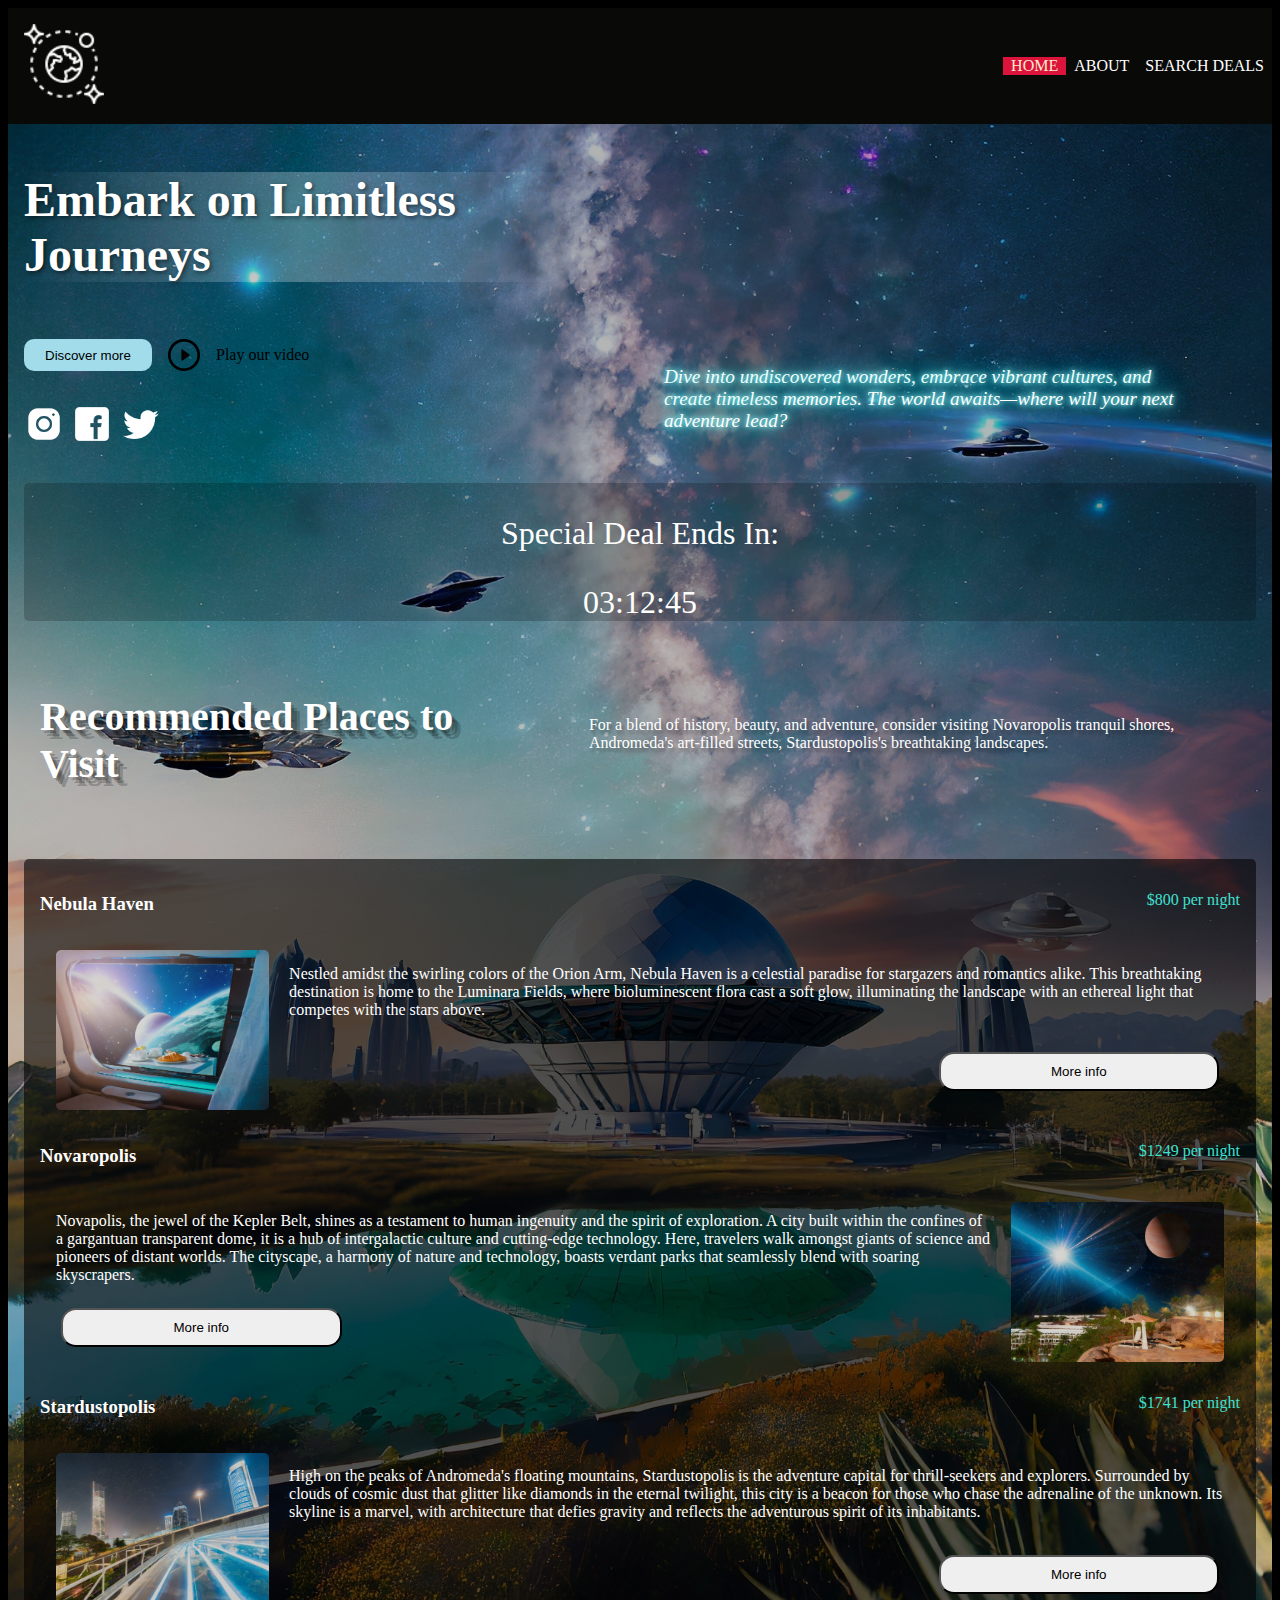
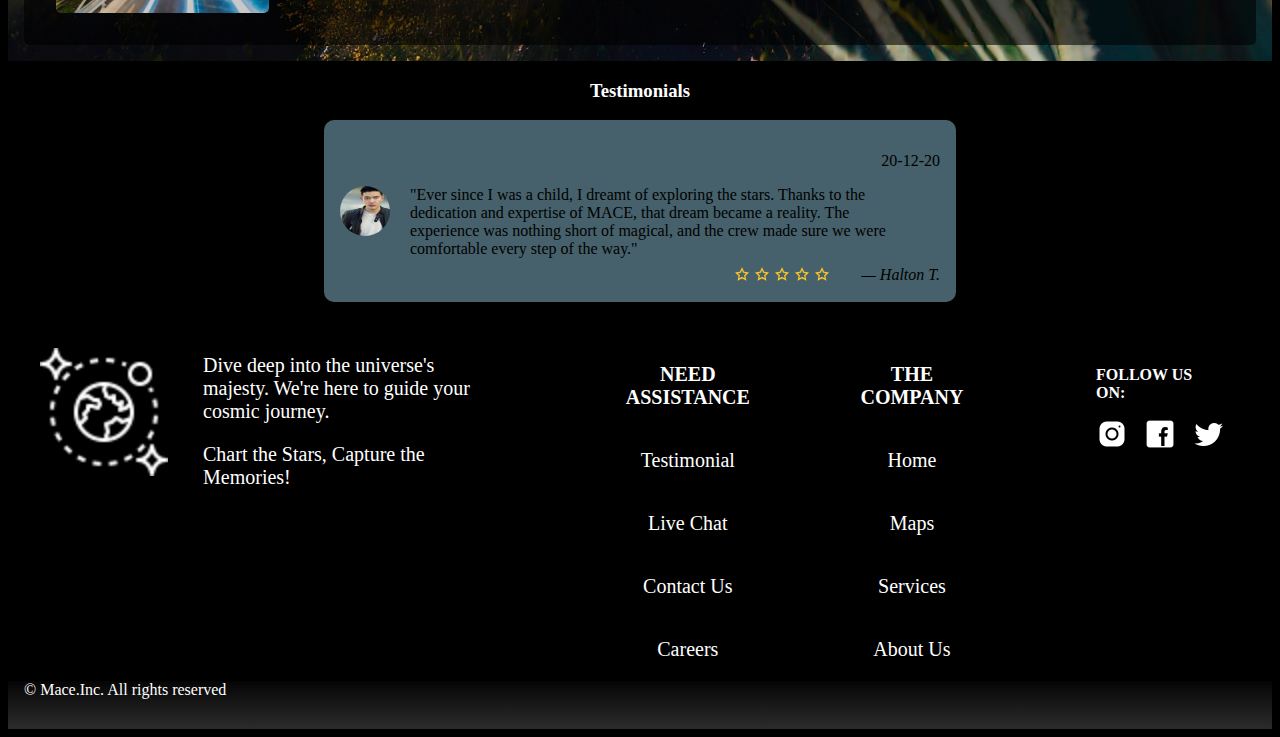
<file: index.html>
<!DOCTYPE html>
<html lang="en">

<head>
    <meta charset="UTF-8">
    <meta name="viewport" content="width=device-width, initial-scale=1.0">
    <link rel="stylesheet" href="./styles/style.css" type="text/css" />

    <title>Mace Travel</title>
</head>

<body class="index-body">

    <!-- navigation code below -->
    <header class="nav-wrapper">
        <nav class="nav-container">
            <div class="nav-top">
                <img class="logo" src="./images/sparkle1.png" alt="logo">
                <p class="nav-item_special">Menu</p>
            </div>
            <ul class="nav-list">
                <a href="./index.html" class="nav-link active-page">
                    <li>Home</li>
                </a>
                <a href="./about.html" class="nav-link">
                    <li>About</li>
                </a>
                <a href="./search-deal.html" class="nav-link">
                    <li>Search Deals</li>
                </a>
            </ul>
        </nav>
    </header>
    <section class="index-wrapper">
        <!-- main content below -->
        <main class="hero-container">

            <div class="hero-index">
                <div class="hero-items">
                    <h1 class="hero-title">Embark on Limitless Journeys</h1>
                </div>
                <div class="hero-tablet">
                    <div class="hero-tabletLEFT">
                        <div class="hero-buttons">
                            <button class="hero-button1">Discover more</button>
                            <img src="./images/play-button.png" alt="play button" class="hero-button2">
                            <p class="hero-text">Play our video</p>
                        </div>

                        <div class="hero-social">
                            <a href="https://www.instagram.com/" class="hero-icon"><img
                                    src="./images/white-instagram.png" alt="instagram" class="hero-icon"></a>
                            <a href="https://www.facebook.com/" class="hero-icon"><img src="./images/white-facebook.png"
                                    alt="faceboom" class="hero-icon"></a>
                            <a href="https://twitter.com/" class="hero-icon"><img src="./images/white-twitter.png"
                                    alt="X" class="hero-icon"></a>
                        </div>
                    </div>
                    <div class="hero-tabletRIGHT">
                        <div class="hero-paragraph">
                            <p class="hero-smallText">Dive into undiscovered wonders, embrace vibrant cultures, and
                                create timeless memories. The world awaits—where will your next adventure lead?</p>
                        </div>
                    </div>
                </div>
                <div class="hero-countdown">
                    <p class="hero-countText">Special Deal Ends In:</p>
                    <span class="countdown-time hero-countText">03:12:45</span>
                </div>

                <div class="recommend-container">
                    <h3 class="recommend-title">Recommended Places to Visit</h3>
                    <p class="recommend-paragraph">For a blend of history, beauty, and adventure, consider visiting
                        Novaropolis tranquil shores, Andromeda's art-filled streets, Stardustopolis's breathtaking
                        landscapes.</p>

                </div>

                <div class="recommended-card">
                    <div class="card-top">
                        <h3 class="card-title">Nebula Haven</h3>
                        <p class="card-price">
                            $800 per night
                        </p>
                    </div>
                    <div class="card-bottom">
                        <img src="./images/deal-image9.png" alt="deal2" class="card-item">
                        <div class="text-wrapper">
                            <p class="card-text">Nestled amidst the swirling colors of the Orion Arm, Nebula Haven is a
                                celestial paradise for stargazers and romantics alike. This breathtaking destination is
                                home to the Luminara Fields, where bioluminescent flora cast a soft glow, illuminating
                                the landscape with an ethereal light that competes with the stars above.</p>
                            <button class="card-button">More info</button>
                        </div>
                    </div>

                    <div class="card-top">
                        <h3 class="card-title">Novaropolis</h3>
                        <p class="card-price">
                            $1249 per night
                        </p>
                    </div>
                    <div class="card-bottom card-bottom-special">
                        <div class="text-wrapper">
                            <p class="card-text">Novapolis, the jewel of the Kepler Belt, shines as a testament to human
                                ingenuity and the spirit of exploration. A city built within the confines of a
                                gargantuan transparent dome, it is a hub of intergalactic culture and cutting-edge
                                technology. Here, travelers walk amongst giants of science and pioneers of distant
                                worlds. The cityscape, a harmony of nature and technology, boasts verdant parks that
                                seamlessly blend with soaring skyscrapers.</p>
                            <button class="card-button card-button-special">More info</button>
                        </div>
                        <img src="./images/deal-image8.png" alt="deal1" class="card-item card-item-special">
                    </div>

                    <div class="card-top">
                        <h3 class="card-title">Stardustopolis</h3>
                        <p class="card-price">
                            $1741 per night
                        </p>
                    </div>
                    <div class="card-bottom">
                        <img src="./images/deal-image4.png" alt="deal3" class="card-item">
                        <div class="text-wrapper">
                            <p class="card-text">High on the peaks of Andromeda's floating mountains, Stardustopolis is
                                the adventure capital for thrill-seekers and explorers. Surrounded by clouds of cosmic
                                dust that glitter like diamonds in the eternal twilight, this city is a beacon for those
                                who chase the adrenaline of the unknown. Its skyline is a marvel, with architecture that
                                defies gravity and reflects the adventurous spirit of its inhabitants. </p>
                            <button class="card-button">More info</button>
                        </div>
                    </div>
                </div>
            </div>
            </div>
        </main>

    </section>



    <section class="testimonial">
        <h3 class="review-title-small">Testimonials</h3>

        <div class="testimonial-wrapper">
            <div class="testimonials-container">
                <p class="date">20-12-20</p>
                <div class="testimonial-card">
                    <img src="./images/everest-shi.jpg.png" alt="Person Name" class="testimonial-image" />
                    <blockquote class="testimonial-quote">
                        "Ever since I was a child, I dreamt of exploring the stars. Thanks to the dedication and
                        expertise of MACE, that dream became a reality. The experience was nothing short of magical, and
                        the crew made sure we were comfortable every step of the way."
                    </blockquote>
                </div>
                <div class="testimonial-bottom">
                    <div class="star">
                        <img src="./images/star.png" alt="rating" class="testimonial-star">
                        <img src="./images/star.png" alt="rating" class="testimonial-star">
                        <img src="./images/star.png" alt="rating" class="testimonial-star">
                        <img src="./images/star.png" alt="rating" class="testimonial-star">
                        <img src="./images/star.png" alt="rating" class="testimonial-star">
                    </div>
                    <cite class="testimonial-author">— Halton T.</cite>
                </div>





            </div>

            <div class="testimonials-container">
                <p class="date">14-12-80</p>
                <div class="testimonial-card">
                    <img src="./images/alex-fang.jpg" alt="Person Name" class="testimonial-image" />
                    <blockquote class="testimonial-quote">
                        "The zero-gravity experience designed by MACE was beyond my wildest dreams! Floating among the
                        stars, while completely safe and comfortable, is something I'll treasure for a lifetime. Highly
                        recommend their tours to any stargazer out there."
                    </blockquote>
                </div>
                <div class="testimonial-bottom">
                    <div class="star">
                        <img src="./images/star.png" alt="rating" class="testimonial-star">
                        <img src="./images/star.png" alt="rating" class="testimonial-star">
                        <img src="./images/star.png" alt="rating" class="testimonial-star">
                        <img src="./images/star.png" alt="rating" class="testimonial-star">
                        <img src="./images/star.png" alt="rating" class="testimonial-star">
                    </div>
                    <cite class="testimonial-author">— Leo R.</cite>
                </div>





            </div>

            <div class="testimonials-container">
                <p class="date">23-12-80</p>
                <div class="testimonial-card">
                    <img src="./images/carissa-ward.jpeg" alt="Person Name" class="testimonial-image" />
                    <blockquote class="testimonial-quote">
                        "MACE has revolutionized the way we see the universe. Their state-of-the-art spacecrafts and
                        knowledgeable guides have made my journey through the cosmos an unforgettable adventure. I'm
                        already planning my next trip with them!"
                    </blockquote>
                </div>
                <div class="testimonial-bottom">
                    <div class="star">
                        <img src="./images/star.png" alt="rating" class="testimonial-star">
                        <img src="./images/star.png" alt="rating" class="testimonial-star">
                        <img src="./images/star.png" alt="rating" class="testimonial-star">
                        <img src="./images/star.png" alt="rating" class="testimonial-star">
                        <img src="./images/star.png" alt="rating" class="testimonial-star">
                    </div>
                    <cite class="testimonial-author">— Priya G.</cite>
                </div>





            </div>
        </div>

        </div>


    </section>

    <footer>

        <div class="footer-container">
            <div class="footer-top">
                <img src="./images/sparkle1.png" alt="logo" class="footer-img">
                <div class="footer-middle">
                    <p class="footer-text">Dive deep into the universe's majesty. We're here to guide your cosmic
                        journey.</p>
                    <p class="footer-text">Chart the Stars, Capture the Memories! </p>
                </div>
            </div>
            <div class="footer-wrapper">
                <div class="footer-items">
                    <h3 class="footer-title">NEED ASSISTANCE</h3>
                    <p class="footer-smtext">Testimonial</p>
                    <p class="footer-smtext">Live Chat</p>
                    <p class="footer-smtext">Contact Us</p>
                    <p class="footer-smtext">Careers</p>
                </div>
                <div class="footer-items">
                    <h3 class="footer-title">THE COMPANY</h3>
                    <p class="footer-smtext">Home</p>
                    <p class="footer-smtext">Maps</p>
                    <p class="footer-smtext">Services</p>
                    <p class="footer-smtext">About Us</p>
                </div>
            </div>

            <div class="footer-bottom">
                <h3 class="social-title">FOLLOW US ON:</h3>
                <div class="footer-social">
                    <a href="www.instagram.com" class="social-icon"><img src="./images/white-instagram.png" alt=""
                            class="social-icon"></a>
                    <a href="www.facebook.com" class="social-icon"><img src="./images/white-facebook.png" alt=""
                            class="social-icon"></a>
                    <a href="www.twitter.com" class="social-icon"><img src="./images/white-twitter.png" alt=""
                            class="social-icon"></a>
                </div>
            </div>
        </div>
        <div class="footer-last">
            <p class="footer-txt">&copy; Mace.Inc. All rights reserved</p>
        </div>
    </footer>
    <script type="module" crossorigin="anonymous" src="./script/index.js"></script>
</body>

</html>
</file>
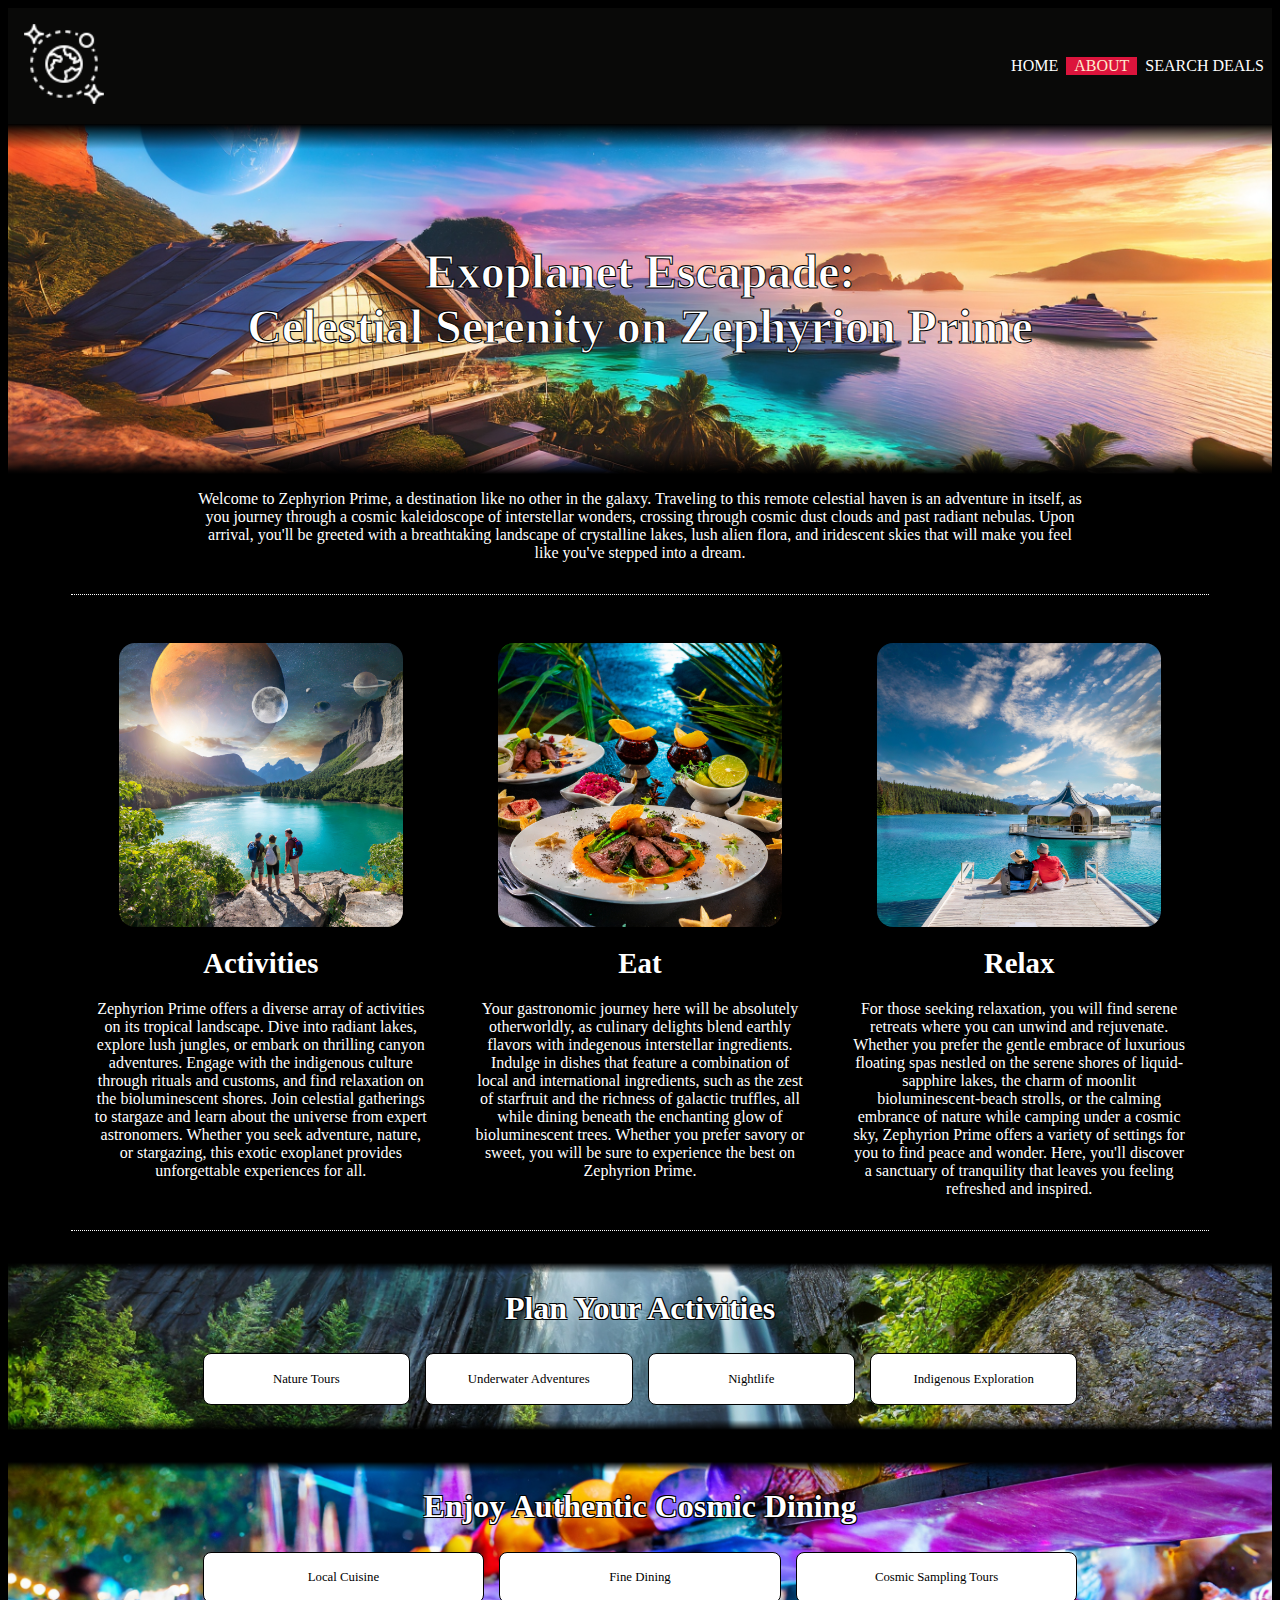
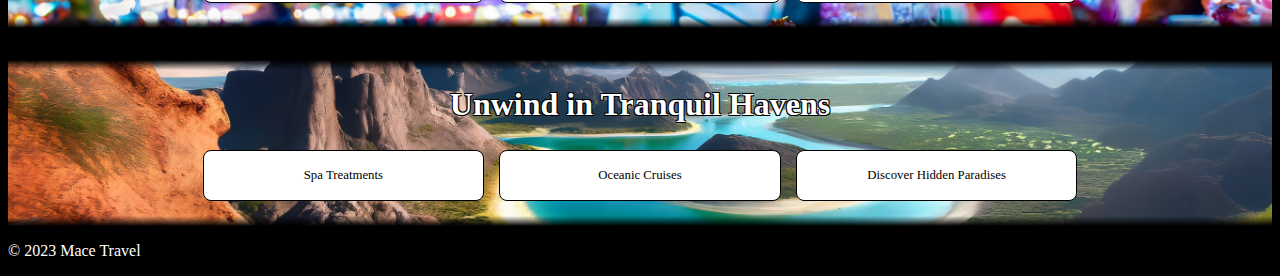
<file: about.html>
<!DOCTYPE html>
<html lang="en">

<head>
  <meta charset="UTF-8" />
  <meta name="viewport" content="width=device-width, initial-scale=1.0" />
  <link rel="stylesheet" href="./styles/style.css" type="text/css" />
  <title>Mace Travel</title>
</head>

<body class="about-body">
  <!-- navigation code below -->
  <header>
    <nav class="nav-container">
      <div class="nav-top">
        <img class="logo" src="./images/sparkle1.png" alt="logo">
        <p class="nav-item_special">Menu</p>
      </div>
      <ul class="nav-list">
        <a href="./index.html" class="nav-link">
          <li>Home</li>
        </a>
        <a href="./about.html" class="nav-link active-page">
          <li>About</li>
        </a>
        <a href="./search-deal.html" class="nav-link">
          <li>Search Deals</li>
        </a>
      </ul>
    </nav>
  </header>

  <!-- main content below -->
  <main class="about-main">
    <article class="hero">
      <img src="./images/Zypherion Prime Background.jpg" alt="background image" class="background-image">
      <h2>Exoplanet Escapade:</h2>
      <h2>Celestial Serenity on Zephyrion Prime</h2>
    </article>
    <p class="hero-p">
      Welcome to Zephyrion Prime, a destination like no other in the galaxy.
      Traveling to this remote celestial haven is an adventure in itself, as you
      journey through a cosmic kaleidoscope of interstellar wonders, crossing
      through cosmic dust clouds and past radiant nebulas. Upon arrival,
      you'll be greeted with a breathtaking landscape of crystalline
      lakes, lush alien flora, and iridescent skies that will make you
      feel like you've stepped into a dream.
    </p>
    <section class="teasers">
      <article class="teaser-activities">
        <figure>
          <div class="image-container">
            <img src="./images/activites.jpg" alt="tourists in front of a lake and a cosmic sky"
              class="about-img activities-img" />
            <div class="image-text activities-text">Click here for more information</div>
          </div>
        </figure>
        <h2>Activities</h2>
        <p>
          Zephyrion Prime offers a diverse array of activities on its
          tropical landscape. Dive into radiant lakes, explore lush jungles,
          or embark on thrilling canyon adventures. Engage with the
          indigenous culture through rituals and customs, and find
          relaxation on the bioluminescent shores. Join celestial gatherings
          to stargaze and learn about the universe from expert astronomers.
          Whether you seek adventure, nature, or stargazing, this exotic
          exoplanet provides unforgettable experiences for all.
        </p>
      </article>
      <article class="teaser-eat">
        <figure>
          <div class="image-container">
            <img src="./images/eat.jpg" alt="a fantastic meal topped with star fruit and cosmic truffles"
              class="about-img eat-img" />
            <div class="image-text eat-text">Click here for more information</div>
          </div>
        </figure>
        <h2>Eat</h2>
        <p>
          Your gastronomic journey here will be absolutely otherworldly, as
          culinary delights blend earthly flavors with indegenous interstellar
          ingredients. Indulge in dishes that feature a combination of local and international ingredients,
          such as the zest of starfruit and the richness of galactic truffles,
          all while dining beneath the enchanting glow of bioluminescent trees.
          Whether you prefer savory or sweet, you will be sure to experience the best on Zephyrion Prime.
        </p>
      </article>
      <article class="teaser-relax">
        <figure>
          <div class="image-container">
            <img src="./images/relax.jpg" alt="a couple relaxing at a spa in front of a sapphire lake"
              class="about-img relax-img" />
            <div class="image-text relax-text">Click here for more information</div>
          </div>
        </figure>
        <h2>Relax</h2>
        <p>
          For those seeking relaxation, you will find serene retreats where
          you can unwind and rejuvenate. Whether you prefer the gentle embrace
          of luxurious floating spas nestled on the serene shores of liquid-sapphire
          lakes, the charm of moonlit bioluminescent-beach strolls, or the calming
          embrance of nature while camping under a cosmic sky, Zephyrion Prime
          offers a variety of settings for you to find peace and wonder.
          Here, you'll discover a sanctuary of tranquility that leaves you feeling refreshed and inspired.
        </p>
      </article>
    </section>
    <section class="specifics">
      <section class="activities-specifics specific-border">
        <h2>Plan Your Activities</h2>
        <div class="specific-grid two-by-two-grid">
          <div>
            <p>Nature Tours</p>
          </div>
          <div>
            <p>Underwater Adventures</p>
          </div>
          <div>
            <p>Nightlife</p>
          </div>
          <div>
            <p>Indigenous Exploration</p>
          </div>
        </div>
      </section>
      <section class="eat-specifics specific-border">
        <h2>Enjoy Authentic Cosmic Dining</h2>
        <div class="specific-grid">
          <div>
            <p>Local Cuisine</p>
          </div>
          <div>
            <p>Fine Dining</p>
          </div>
          <div>
            <p>Cosmic Sampling Tours</p>
          </div>
        </div>
      </section>
      <section class="relax-specifics specific-border">
        <h2>Unwind in Tranquil Havens</h2>
        <div class="specific-grid">
          <div>
            <p>Spa Treatments</p>
          </div>
          <div>
            <p>Oceanic Cruises</p>
          </div>
          <div>
            <p>Discover Hidden Paradises</p>
          </div>
        </div>
      </section>
    </section>
  </main>
  <footer>
    <div class="credits">
      <p>&copy; 2023 Mace Travel</p>
    </div>
  </footer>
  <script type="module" crossorigin="anonymous" src="./script/index.js"></script>
  </div>
</body>

</html>
</file>
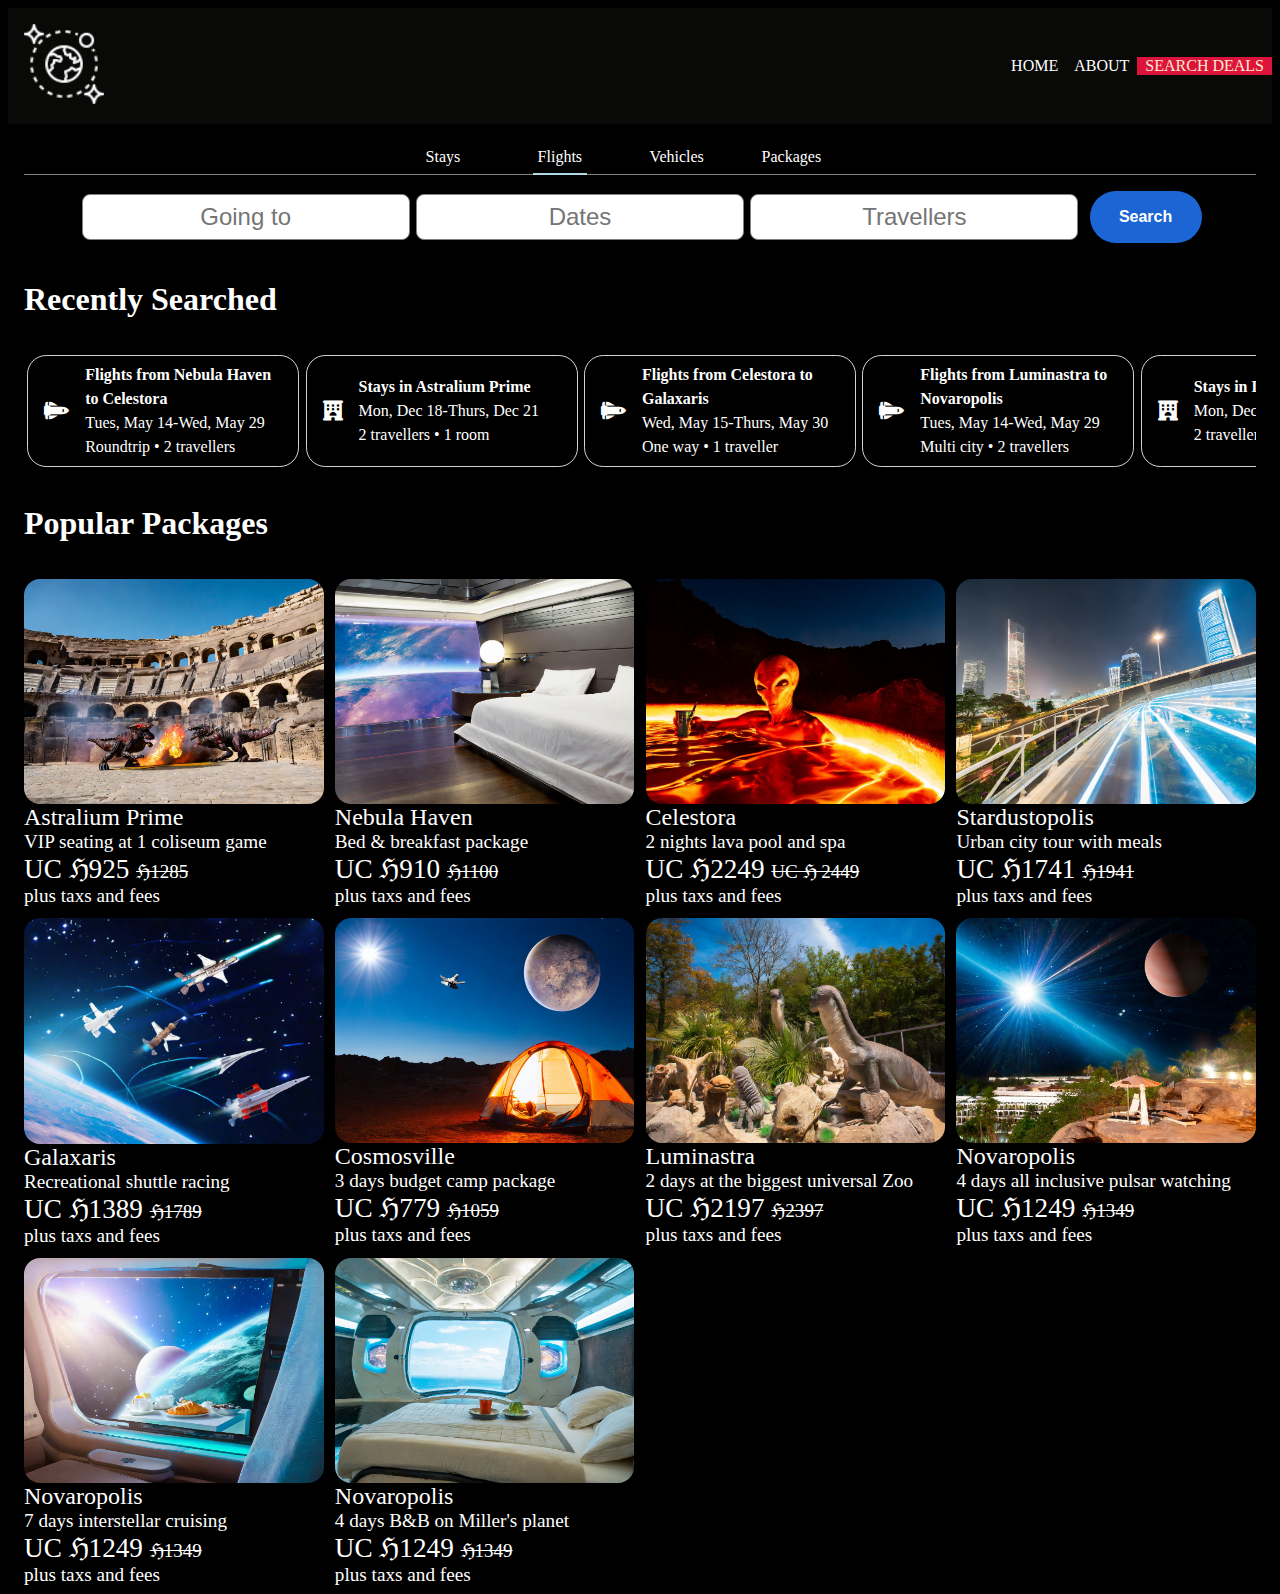
<file: search-deal.html>
<!DOCTYPE html>
<html lang="en">

<head>
    <meta charset="UTF-8">
    <meta name="viewport" content="width=device-width, initial-scale=1.0">
    <link rel="stylesheet" href="https://cdnjs.cloudflare.com/ajax/libs/font-awesome/6.5.1/css/all.min.css">
    <link rel="stylesheet" href="./styles/style.css" type="text/css" />
    <script src="https://code.jquery.com/jquery-3.7.0.js"
        integrity="sha256-JlqSTELeR4TLqP0OG9dxM7yDPqX1ox/HfgiSLBj8+kM=" crossorigin="anonymous"></script>
    <title>Mace Travel</title>
</head>

<body class="search-deal-body">
    <section class="search-wrapper">
        <!-- navigation code below -->
        <header>
            <nav class="nav-container">
                <div class="nav-top">
                    <img class="logo" src="./images/sparkle1.png" alt="logo">
                    <p class="nav-item_special">Menu</p>
                </div>
                <ul class="nav-list">
                    <a href="./index.html" class="nav-link">
                        <li>Home</li>
                    </a>
                    <a href="./about.html" class="nav-link">
                        <li>About</li>
                    </a>
                    <a href="./search-deal.html" class="nav-link active-page">
                        <li>Search Deals</li>
                    </a>
                </ul>
            </nav>
        </header>

        <!-- main content below -->
        <main id="search-deal-main">
            <form id="search-form" action="./login" method="post">
                <nav id="search-cat-bar">
                    <ul>
                        <ui><a id="search-stay-tab" href="#">Stays</a></ui>
                        <ui><a id="search-flight-tab" href="#" class="active">Flights</a></ui>
                        <ui><a id="search-vehicle-tab" href="#">Vehicles</a></ui>
                        <ui><a id="search-package-tab" href="#">Packages</a></ui>
                    </ul>
                </nav>
                <div id="search-form-main">
                    <div id="search-stay-menu" class="search-inputs">
                        <input type="text" placeholder="City" />
                        <input type="text" placeholder="Dates" />
                        <input type="text" placeholder="Travellers" />
                    </div>
                    <div id="search-flight-menu" class="search-inputs">
                        <input type="text" placeholder="Going to" required />
                        <input type="text" placeholder="Dates" required />
                        <input type="text" placeholder="Travellers" required />
                    </div>
                    <div id="search-vehicle-menu" class="search-inputs">
                        <input type="text" placeholder="City" />
                        <input type="text" placeholder="Dates" />
                    </div>
                    <div id="search-package-menu" class="search-inputs">
                        <input type="text" placeholder="City" />
                    </div>
                    <button type="submit">Search</button>
                </div>
            </form>
            <h1>Recently Searched</h1>
            <div id="recent-searches">
                <div id="scroll-bar">
                    <button class="left scroll-button">&#10094;</button>
                    <button class="right scroll-button">&#10095;</button>
                </div>
                <div id="recent-searches-row">
                    <div class="search-item">
                        <i class="fa-solid fa-shuttle-space"></i>
                        <p class="search-text"><b>Flights from Nebula Haven to Celestora</b><br>
                            Tues, May 14-Wed, May 29<br>
                            Roundtrip &#8226; 2 travellers</p>
                    </div>
                    <div class="search-item">
                        <i class="fa-solid fa-hotel"></i>
                        <p class="search-text"><b>Stays in Astralium Prime</b><br>
                            Mon, Dec 18-Thurs, Dec 21<br>
                            2 travellers &#8226; 1 room</p>
                    </div>
                    <div class="search-item">
                        <i class="fa-solid fa-shuttle-space"></i>
                        <p class="search-text"><b>Flights from Celestora to Galaxaris</b><br>
                            Wed, May 15-Thurs, May 30<br>
                            One way &#8226; 1 traveller</p>
                    </div>
                    <div class="search-item">
                        <i class="fa-solid fa-shuttle-space"></i>
                        <p class="search-text"><b>Flights from Luminastra to Novaropolis</b><br>
                            Tues, May 14-Wed, May 29<br>
                            Multi city &#8226; 2 travellers</p>
                    </div>
                    <div class="search-item">
                        <i class="fa-solid fa-hotel"></i>
                        <p class="search-text"><b>Stays in Luminastra</b><br>
                            Mon, Dec 18-Thurs, Dec 21<br>
                            2 travellers &#8226; 1 room</p>
                    </div>
                    <div class="search-item">
                        <i class="fa-solid fa-shuttle-space"></i>
                        <p class="search-text"><b>Flights from Novaropolis to Galaxaris</b><br>
                            Tues, May 14-Wed, May 29<br>
                            Roundtrip &#8226; 2 travellers</p>
                    </div>
                    <div class="search-item">
                        <i class="fa-solid fa-shuttle-space"></i>
                        <p class="search-text"><b>Flights from Earth to Mars</b><br>
                            Tues, May 14-Wed, May 29<br>
                            Roundtrip &#8226; 2 travellers</p>
                    </div>
                </div>
            </div>
            <h1>Popular Packages</h1>
            <div id="deal-container">
                <div class="deal-item">
                    <img src="./images/deal-image1.png" />
                    <p class="label">Astralium Prime</p>
                    <p>VIP seating at 1 coliseum game</p>
                    <p class="price">UC &#x210C;925 <s>&#x210C;1285</s></p>
                    <p class="footer">plus taxs and fees</p>
                </div>
                <div class="deal-item">
                    <img src="./images/deal-image2.png" />
                    <p class="label">Nebula Haven</p>
                    <p>Bed & breakfast package</p>
                    <p class="price">UC &#x210C;910 <s>&#x210C;1100</s></p>
                    <p class="footer">plus taxs and fees</p>
                </div>
                <div class="deal-item">
                    <img src="./images/deal-image3.png" />
                    <p class="label">Celestora</p>
                    <p>2 nights lava pool and spa</p>
                    <p class="price">UC &#x210C;2249 <s>UC &#x210C; 2449</s></p>
                    <p class="footer">plus taxs and fees</p>
                </div>
                <div class="deal-item">
                    <img src="./images/deal-image4.png" />
                    <p class="label">Stardustopolis</p>
                    <p>Urban city tour with meals</p>
                    <p class="price">UC &#x210C;1741 <s>&#x210C;1941</s></p>
                    <p class="footer">plus taxs and fees</p>
                </div>
                <div class="deal-item">
                    <img src="./images/deal-image5.png" />
                    <p class="label">Galaxaris</p>
                    <p>Recreational shuttle racing</p>
                    <p class="price">UC &#x210C;1389 <s>&#x210C;1789</s></p>

                    <p class="footer">plus taxs and fees</p>
                </div>
                <div class="deal-item">
                    <img src="./images/deal-image6.png" />
                    <p class="label">Cosmosville</p>
                    <p>3 days budget camp package</p>
                    <p class="price">UC &#x210C;779 <s>&#x210C;1059</s></p>
                    <p class="footer">plus taxs and fees</p>
                </div>
                <div class="deal-item">
                    <img src="./images/deal-image7.png" />
                    <p class="label">Luminastra</p>
                    <p>2 days at the biggest universal Zoo</p>
                    <p class="price">UC &#x210C;2197 <s>&#x210C;2397</s></p>
                    <p class="footer">plus taxs and fees</p>
                </div>
                <div class="deal-item">
                    <img src="./images/deal-image8.png" />
                    <p class="label">Novaropolis</p>
                    <p>4 days all inclusive pulsar watching</p>
                    <p class="price">UC &#x210C;1249 <s>&#x210C;1349</s></p>
                    <p class="footer">plus taxs and fees</p>
                </div>
                <div class="deal-item">
                    <img src="./images/deal-image9.png" />
                    <p class="label">Novaropolis</p>
                    <p>7 days interstellar cruising</p>
                    <p class="price">UC &#x210C;1249 <s>&#x210C;1349</s></p>
                    <p class="footer">plus taxs and fees</p>
                </div>
                <div class="deal-item">
                    <img src="./images/deal-image10.png" />
                    <p class="label">Novaropolis</p>
                    <p>4 days B&B on Miller's planet</p>
                    <p class="price">UC &#x210C;1249 <s>&#x210C;1349</s></p>
                    <p class="footer">plus taxs and fees</p>
                </div>
            </div>
        </main>
    </section>
    <script type="module" crossorigin="anonymous" src="./script/index.js"></script>
</body>

</html>
</file>
<file: styles/style.css>
@charset "utf-8";
/* basic cross-page styling below, like body width
footer etc. */
/* CSS Reset */
html {
  box-sizing: border-box;
}
*,
*:before,
*:after {
  box-sizing: inherit;
}
/* navigation bar styling below */

/* Styles for screens smaller than 320px (Mobile) DEFAULT*/
/* Add your mobile-specific styles here */

.nav-wrapper {
  background-color: black;
}

.nav-container {
  display: flex;
  justify-content: space-between;
  flex-direction: column;
  background-color: rgba(231, 221, 205, 0.041);
}
.nav-top {
  display: flex;
  justify-content: space-between;
  padding: 1rem;
}

.nav-list {
  list-style-type: none;
  width: 100%;
  padding: 0;
  text-align: center;
  align-content: center;
  display: none;
  color: white;
}
.nav-item_special {
  display: flex;
  align-items: center;
  text-transform: uppercase;
  color: white;
}

.show .nav-list {
  display: block;
}

.nav-link {
  text-decoration: none;
  text-transform: uppercase;
  color: white;
}

.active-page {
  color: dimgrey;
}

.logo {
  height: 5rem;
}

/* Styles for screen 780px (Tablet) */
@media (min-width: 780px) {
  /* Add your tablet-specific styles here */
  .nav-container {
    display: flex;
    justify-content: space-between;
    flex-direction: row;
  }
  .nav-list {
    display: contents;
    list-style-type: none;
    display: flex;
    flex-direction: row;
    justify-content: flex-end;
    align-items: center;
  }

  .nav-link {
    padding-left: 0.5em;
    padding-right: 0.5em;
  }

  .nav-item_special {
    display: none;
  }
  .nav-top {
    display: inline;
  }

  .active-page {
    background-color: crimson;
    color: blanchedalmond;
  }
}

/* Styles for screens larger than or equal to 1200px (Desktop) */
@media (min-width: 1200px) {
  /* Add your desktop-specific styles here */
  .nav-list {
    display: flex;
  }
}

/* index page styling below */

.index-body {
  background-color: black;
}

.index-wrapper {
  background-image: linear-gradient(rgba(0, 0, 0, 0.3), rgba(0, 0, 0, 0.2)),
    url(../images/lush.jpg);
  background-size: cover;
  background-position: center center;
}

.hero-container {
  padding: 1rem;
}
.hero-index {
  display: flex;
  flex-direction: column;
  justify-content: flex-start;
  align-items: center;
  height: 100%;
  background-repeat: no-repeat;
  background-size: cover;
  position: relative;
  gap: 1rem;
}

.hero-title {
  text-align: left;
  align-items: center;
  color: white;
  font-size: 2rem;
  background: linear-gradient(
    90deg,
    rgba(255, 255, 255, 0) 0%,
    rgba(255, 255, 255, 0.274) 50%,
    rgba(255, 255, 255, 0) 100%
  );
}

.hero-text {
  width: 60%;
}

.hero-tablet {
  display: flex;
  flex-direction: column;
  gap: 1rem;
}

.hero-tabletLEFT {
  display: flex;
  flex-direction: column;
  gap: 1.5rem;
}

.destination-container {
  display: flex;
  flex-direction: column;
  width: 80%;
  justify-content: center;
}
.hero-items {
  display: flex;
  flex-direction: column;
}

.hero-buttons {
  display: flex;
  justify-content: space-between;
  align-items: center;
  width: 100%;
  align-self: flex-start;
  gap: 1rem;
}
.hero-button1 {
  width: 8rem;
  height: 2rem;
  background-color: rgb(162, 220, 235);
  border-radius: 10px;
  border: 0;
}

.hero-button1:hover {
  background-color: rgb(142, 200, 215);
  cursor: pointer;
  transform: scale(1.05);
  transition: all 0.3s ease;
}

.hero-button2 {
  width: 2rem;
  height: 2rem;
}

.hero-social {
  display: flex;
  gap: 0.5rem;
  align-self: flex-start;
}
.hero-icon {
  width: 1.5rem;
  height: 1.5rem;
}

.hero-icon:hover {
  transform: scale(1.1);
  transition: all 0.3s ease;
}

.hero-paragraph {
  width: 80%;
  display: flex;
  align-self: flex-start;
  text-shadow: 0 0 5px #8ff, 0 0 10px #8ff, 0 0 20px #8ff, 0 0 40px #0ff,
    0 0 80px #0ff;
}
.hero-smallText {
  color: white;
  font-size: 1rem;
  padding: 1rem;
  text-align: left;
  border-radius: 10px;
}
.hero-countdown {
  background-color: rgba(0, 0, 0, 0.2);
  text-align: center;
  border-radius: 5px;
}

.hero-countText {
  color: white;
  font-size: 1.5rem;
}

.recommend-container {
  display: flex;
  flex-direction: row;
  justify-content: space-between;
  width: 100%;
  border-radius: 10px;
  gap: 1rem;
  padding: 1rem;
}

.recommend-paragraph {
  width: 65%;
  font-size: 1rem;
  color: white;
  text-shadow: 2px 4px 3px rgba(0, 0, 0, 0.3);
}

.recommend-wrapper {
  width: 90%;
}

.recommend-title {
  color: white;
  font-size: 1.2rem;
  width: 50%;
  text-shadow: 3px 3px 0px rgba(0, 0, 0, 0.2), 6px 6px 0px rgba(0, 0, 0, 0.2),
    9px 9px 0px rgba(0, 0, 0, 0.2);
}

.review-title-small {
  color: white;
  text-align: center;
}

.recommended-card {
  background-color: rgba(0, 0, 0, 0.589);
  width: 100%;
  display: flex;
  border-radius: 5px;
  flex-direction: column;
  align-items: center;
  justify-content: space-evenly;
}

.card-title {
  color: white;
  text-align: center;
}
.card-item {
  width: 16rem;
  height: 10rem;
  border-radius: 5px;
  opacity: 0.8;
  align-items: center;
}
.text-wrapper {
  display: flex;
  flex-direction: column;
  justify-content: space-around;
}

.card-price {
  color: turquoise;
}
.card-item-special {
  align-self: center;
}
.card-text {
  display: none;
}

.card-bottom-special {
  display: flex;
  flex-direction: column-reverse;
}
.card-button {
  width: 60%;
  align-self: center;
  border-radius: 15px;
  padding: 0.5rem;
  margin: 5px;
}

/* TESTIMONIAL */

.testimonial {
  display: flex;
  flex-direction: column;
}

.testimonial-wrapper {
  display: flex;
}

.testimonials-container {
  background-color: rgba(151, 207, 230, 0.466);
  padding: 1rem;
  border-radius: 10px;
  margin: 1px;
  width: 100%;
}

.testimonial-image {
  width: 50px;
  height: 50px;
  border-radius: 50%;
}

.testimonial-card {
  display: flex;
  width: 100%;
  gap: 20px;
  padding-bottom: 0.5rem;
}

.testimonial-quote {
  margin: 0;
  width: 85%;
}

.testimonial-bottom {
  display: flex;
  gap: 2rem;
  justify-content: flex-end;
}

.date {
  text-align: right;
}

.testimonial-star {
  width: 1rem;
  height: 1rem;
}

/*  */

/* Styles for screen 780px (Tablet) */
@media (min-width: 780px) {
  /* Add your tablet-specific styles here */
  /* HERO */

  .hero-container {
    /* height: 175vh; */
  }

  .hero-title {
    font-size: 3rem;
    text-shadow: 2px 2px 4px rgba(0, 0, 0, 0.5);
  }
  .hero-items {
    display: flex;
    align-self: flex-start;
    width: 45%;
  }

  /* HERO-BUTTONS */
  .hero-buttons {
    justify-content: flex-start;
  }

  .hero-icon {
    width: 2.5rem;
    height: 2.5rem;
  }

  /* HERO PARAGRAPH */
  .hero-paragraph {
    width: 90%;
  }
  .hero-smallText {
    font-size: 1.2rem;
    font-style: italic;
    padding: 1rem;
  }

  .hero-tablet {
    flex-direction: row;
  }
  .hero-tabletLEFT {
    width: 100%;
  }

  .hero-tabletRIGHT {
    width: 100%;
  }

  /* HERO RECOMMEND */

  .recommended-card {
    align-items: flex-start;
    display: flex;
    padding: 1rem;
  }
  .recommend-container {
    align-items: baseline;
    gap: 3rem;
  }
  .recommend-title {
    font-size: 2.5rem;
  }

  /* HERO COUNTER */

  .hero-countdown {
    width: 100%;
  }
  .hero-countText {
    font-size: 2rem;
  }

  .recommend-paragraph {
    font-size: medium;
  }

  /* TESTIMONIALS */
  .testimonials-container {
    width: 50%;
    margin: 0 auto;
  }
  /* CARD */

  .card-top {
    display: flex;
    width: 100%;
    justify-content: space-between;
  }

  .card-item {
    align-self: flex-start;
  }
  .card-item-special {
    align-self: flex-end;
  }

  .card-bottom-special {
    flex-direction: initial;
  }
  .card-price {
    color: turquoise;
  }

  .card-bottom {
    display: flex;
    gap: 20px;
    padding: 1rem;
  }

  .card-text {
    display: contents;
    color: white;
  }

  .card-button {
    width: 30%;
    align-self: flex-end;
    border-radius: 15px;
    padding: 0.6rem;
  }

  .card-button-special {
    align-self: flex-start;
  }
}

@media (min-width: 1200px) {
  /* Add your desktop-specific styles here */
}

/* about page styling below */

/* Styles for screens smaller than 320px (Mobile) DEFAULT*/
/* Add your mobile-specific styles here */

.about-body {
  background-color: black;
}

main .about-main {
  padding: 20px;
  margin-bottom: 20px;
}

.about-main article {
  margin: 0 auto;
}

.about-main .hero {
  min-height: 350px;
  display: flex;
  flex-direction: column;
  justify-content: center;
  position: relative;
}

.background-image {
  position: absolute;
  top: 0;
  left: 0;
  width: 100%;
  height: 100%;
  object-fit: cover;
  z-index: -1;
}

.hero::before {
  background-image: linear-gradient(to top, transparent, black);
  content: ' ';
  display: block;
  height: 25px;
  top: 0px;
  position: absolute;
  width: 100%;
}

.hero::after {
  background-image: linear-gradient(to bottom, transparent, black);
  content: ' ';
  display: block;
  height: 25px;
  bottom: 0px;
  position: absolute;
  width: 100%;
}

.hero h2 {
  text-align: center;
  font-size: 2.2em;
  color: white;
  margin: 0;
  -webkit-text-stroke: 0.7px black;
}

.hero-p {
  text-align: center;
  font-size: 1em;
  max-width: 70%;
  margin: 1em auto;
  color: white;
  padding-bottom: 1em;
}

.teasers {
  border-top: 1px dotted white;
  border-bottom: 1px dotted white;
  max-width: 80%;
  margin: 0 auto;
  padding-top: 2em;
  padding-bottom: 2em;
  color: white;
}

.teasers h2 {
  text-align: center;
  font-size: 1.4em;
  margin: 0.7em 0;
}

.teasers p {
  text-align: center;
  margin: 0em 1em;
  font-size: 1em;
}

.image-container {
  position: relative;
}

.image-text {
  position: absolute;
  top: 0;
  left: 0;
  width: 100%;
  height: 100%;
  background: rgba(0, 0, 0, 0.7);
  color: #fff;
  text-align: center;
  margin: 0;
  padding: 0;
  opacity: 0;
  transition: opacity 0.7s;
  display: flex;
  justify-content: center;
  align-items: center;
  font-size: 1.2em;
}

.image-container:hover .image-text {
  opacity: 1;
}

.teasers img {
  display: block;
  max-height: 20em;
  margin: 0 auto;
  border-radius: 1em;
  max-width: 100%; /* Add this line */
}

.specifics {
  padding-top: 2em;
  text-align: center;
  display: grid;
  flex-direction: column;
  row-gap: 2em;
  width: 100%;
  margin: 0 auto;
}

.specifics h2 {
  color: white;
  font-size: 1.7em;
  text-shadow: -1px -1px 0 #000, 1px -1px 0 #000, -1px 1px 0 #000,
    1px 1px 0 #000;
}

.specific-grid {
  display: flex;
  box-sizing: border-box;
  justify-content: center;
  flex-wrap: wrap;
  max-width: 70%;
  margin: 0 auto;
}

.specific-grid div {
  display: flex;
  flex-direction: column;
  align-items: center;
  justify-content: center;
  background-color: #fff;
  border: 1px solid black;
  width: 30%;
  flex-grow: 1;
  box-sizing: border-box;
  margin: 0 10px 25px;
  border-radius: 8px;
  transition: transform 0.2s;
  max-height: 4em;
  font-size: 0.8em;
}

.specific-grid div p {
  padding: 1em;
}

.specific-grid div:hover {
  transform: scale(1.05);
}

.activities-specifics {
  background-image: url('../images/activities-specifics.jpg');
  background-position: center;
  background-repeat: no-repeat;
  background-size: cover;
  position: relative;
}

.specific-border::before {
  background-image: linear-gradient(to top, transparent, black);
  content: ' ';
  display: block;
  height: 10px;
  top: 0px;
  position: absolute;
  width: 100%;
}

.specific-border::after {
  background-image: linear-gradient(to bottom, transparent, black);
  content: ' ';
  display: block;
  height: 10px;
  bottom: 0px;
  position: absolute;
  width: 100%;
}

.eat-specifics {
  background-image: url('../images/eat-specifics.jpg');
  background-position: center;
  background-repeat: no-repeat;
  background-size: cover;
  position: relative;
}

.relax-specifics {
  background-image: url('../images/relax-specifics.jpg');
  background-position: center;
  background-repeat: no-repeat;
  background-size: cover;
  position: relative;
}

footer {
  color: white;
}

@media (min-width: 780px) {
  /* Add your tablet-specific styles here */
  .teasers {
    display: flex;
    justify-content: space-between;
    max-width: 90%;
  }

  .teaser-activities,
  .teaser-eat,
  .teaser-relax {
    width: 32%;
  }

  .image-text {
    font-size: 1em;
  }

  .specifics {
    text-align: center;
    display: flex;
    margin: 0 auto;
  }

  .specific-grid {
    display: flex;
    box-sizing: border-box;
    justify-content: space-between;
    flex-wrap: wrap;
    gap: 5px;
  }

  .specific-grid div {
    flex: 1;
    background-color: #fff;
    border: 1px solid #000;
    flex-grow: 1;
    box-sizing: border-box;
    margin: 0 5px 25px;
    border-radius: 8px;
    transition: transform 0.2s;
    max-height: 4em;
    font-size: 0.8em;
  }
}

@media (min-width: 1200px) {
  .hero h2 {
    text-align: center;
    font-size: 3em;
    color: white;
    margin: 0;
    -webkit-text-stroke: 1px black;
  }

  .image-text {
    font-size: 2em;
  }

  .teasers h2 {
    text-align: center;
    font-size: 1.8em;
    margin: 0.7em 0;
  }

  .specifics h2 {
    color: white;
    font-size: 2em;
    text-shadow: -1px -1px 0 #000, 1px -1px 0 #000, -1px 1px 0 #000,
      1px 1px 0 #000;
  }
}

/* our-team page styling below */

.team-wrapper {
  background-color: black;
}

#our-team-main {
  display: flex;
  flex-direction: column;
  align-items: center;
  width: 100%;
  padding: 2%;
}

#article1,
#article2,
#article3,
#article4 {
  display: flex;
  flex-direction: column;
  align-items: center;
  margin-top: 5%;
  background-color: blanchedalmond;
  border-radius: 3%;
  padding-bottom: 3%;
}

/* Adjustments to maintain aspect ratio for images */
.people-images {
  max-width: 75%;
  height: auto;
  display: block;
  margin-top: 5%;
}

@media (min-width: 780px) {
  /* Add your tablet-specific styles here */
  #article1 {
    display: grid;
    grid-template-rows: 10% 90%;
    grid-template-columns: 50% 50%;
    padding: 5%;
  }

  #article1 > img {
    grid-row: 1 / span 2;
    margin: 0 auto;
    max-width: 90%;
  }

  #article1 > p {
    margin-top: -60%;
  }
}

@media (min-width: 1200px) {
  /* Add your desktop-specific styles here */
  #profile-group1 {
    display: flex;
    column-gap: 5%;
  }
}

/* login form styling below */
/* search-deal page styling below */

.search-deal-body {
  background-color: black;
  color: white;
}

.search-text {
  color: white;
}

#search-deal-main {
  display: flex;
  flex-direction: column;
  gap: 1rem;
  padding: 0 1rem;
}

#search-form {
  display: flex;
  flex-direction: column;
  border-radius: 0.2rem;
}

#search-cat-bar ul {
  display: flex;
  justify-content: center;
  border-bottom: solid 1px grey;
  padding: 0;
}

#search-cat-bar ul ui {
  width: 7rem;
  padding: 0.5em 0.3rem;
}

#search-cat-bar ul ui a {
  text-decoration: none;
  padding: 0.5rem 0.3rem;
  color: white;
}

#search-cat-bar ul ui a.active {
  color: white;
  border-bottom: solid 2px lightblue;
}

#search-form-main {
  display: flex;
  flex-direction: column;
  gap: 0.5rem;
}

#search-form-main * {
  padding: 0.8rem 0rem;
}

.search-inputs {
  display: none;
  flex-direction: column;
  padding: 0;
}

#search-flight-menu {
  display: flex;
  padding: 0;
}

#search-form-main input {
  text-align: center;
  border: solid 1px grey;
  border-radius: 0.5rem;
  font-size: 1.5rem;
  padding: 0.5rem;
  margin: 0.2rem;
}

#search-form button {
  background-color: rgb(27, 101, 213);
  color: white;
  font-size: 1rem;
  font-weight: 800;
  border-radius: 2rem;
  border: none;
}

#recent-searches {
  display: flex;
  flex-direction: row;
  height: 7rem;
  overflow: hidden;
  position: relative;
}

#scroll-bar {
  display: none;
  flex-direction: row;
  justify-content: space-between;
  align-items: center;
  width: 100%;
  height: 100%;
  z-index: 1;
  position: absolute;
}

.scroll-button {
  height: 2rem;
  width: 2rem;
  border-radius: 50%;
  border: solid 1px grey;
  background-color: white;
  font-size: 1rem;
}

.scroll-button:hover {
  background-color: rgb(190, 223, 234);
}

#recent-searches-row {
  display: flex;
  flex-direction: row;
  align-items: top;
  height: 8.3rem;
  white-space: nowrap;
  overflow-x: scroll;
  overflow-y: hidden;
  -webkit-overflow-scrolling: touch;
  scroll-behavior: smooth;
}

.search-item {
  box-sizing: border-box;
  display: flex;
  flex-shrink: 0;
  white-space: wrap;
  align-items: center;
  gap: 1rem;
  height: 7rem;
  width: 17rem;
  border: solid 1px lightgrey;
  border-radius: 1.2rem;
  padding: 0rem 1rem;
  margin: 0rem 0.2rem;
  line-height: 1.5em;
}

.search-item i {
  font-size: 20px;
}

#deal-container {
  display: grid;
  gap: 0.7rem;
  grid-template-columns: repeat(auto-fit, minmax(15rem, 1fr));
  place-items: top;
}

.deal-item {
  display: flex;
  flex-direction: column;
  justify-content: left;
}

.deal-item * {
  margin: 0rem;
}

.deal-item img {
  width: 100%;
  border-radius: 1rem;
}

.deal-item {
  font-size: 1.2rem;
  color: white;
}
.deal-item p.label {
  font-size: 1.5rem;
  color: white;
}

.deal-item p.price {
  font-size: 1.7rem;
  color: white;
}
.deal-item s {
  font-size: 70%;
  color: white;
}

@media screen and (min-width: 780px) {
  #search-form-main {
    flex-direction: row;
    justify-content: center;
  }

  .search-inputs {
    flex-direction: row;
  }
  .search-inputs input {
    width: 100%;
  }

  #search-form-main button {
    width: 7rem;
    flex-shrink: 0;
  }

  #recent-searches:hover #scroll-bar {
    display: flex;
  }
}

/* footer page styling below */

.footer-container {
  display: flex;
  flex-direction: column;
  background-color: black;
  padding: 2rem 2rem 0 2rem;
}
.footer-top {
  display: flex;
  justify-content: space-between;
  gap: 15px;
  align-items: center;
}

.footer-middle {
  display: flex;
  flex-direction: column;
}

.footer-img {
  width: 6rem;
  height: 6rem;
}

.footer-items {
  display: flex;
  flex-direction: column;
  text-align: center;
  color: white;
}

.footer-wrapper {
  display: flex;
  justify-content: space-around;
}

.footer-title {
  color: white;
}

.footer-bottom {
  display: flex;
  justify-content: space-around;
  align-items: center;
  padding: 1rem;
}
.footer-text {
  color: white;
}

.social-title {
  color: white;
  font-size: 16px;
}

.social-icon {
  width: 2rem;
  height: 2rem;
}
.footer-last {
  background-image: linear-gradient(
    to bottom,
    rgba(5, 5, 5, 0.952),
    rgba(50, 50, 50, 0.884)
  );

  width: 100%;
  align-items: center;
}
.footer-txt {
  margin: 0;
  padding-left: 1rem;
  height: 3rem;
  align-items: center;
  color: white;
}

/* Styles for screen 780px (Tablet) */
@media (min-width: 780px) {
  /* Add your tablet-specific styles here */
  .footer-wrapper {
    display: flex;
    gap: 4rem;
    justify-content: space-around;
    margin-top: 1.5rem;
  }
  .footer-title {
    font-size: 20px;
  }

  .footer-smtext {
    font-size: 20px;
  }
  .footer-text {
    font-size: 20px;
    margin-bottom: 0;
  }
  .footer-top {
    gap: 35px;
    justify-content: start;
  }

  .footer-img {
    width: 8rem;
    height: 8rem;
  }
  .footer-bottom {
    display: flex;
    justify-content: center;
    gap: 4rem;
  }
  .footer-social {
    display: flex;
    gap: 1rem;
  }
}

@media (min-width: 1200px) {
  /* Add your desktop-specific styles here */

  .footer-container {
    display: flex;
    flex-direction: row;
    gap: 6rem;
    align-items: flex-start;
  }

  .footer-top {
    width: 40%;
  }

  .footer-wrapper {
    margin-top: 9px;
  }

  .footer-bottom {
    display: flex;
    flex-direction: column;
    gap: 0;
  }
}
</file>
